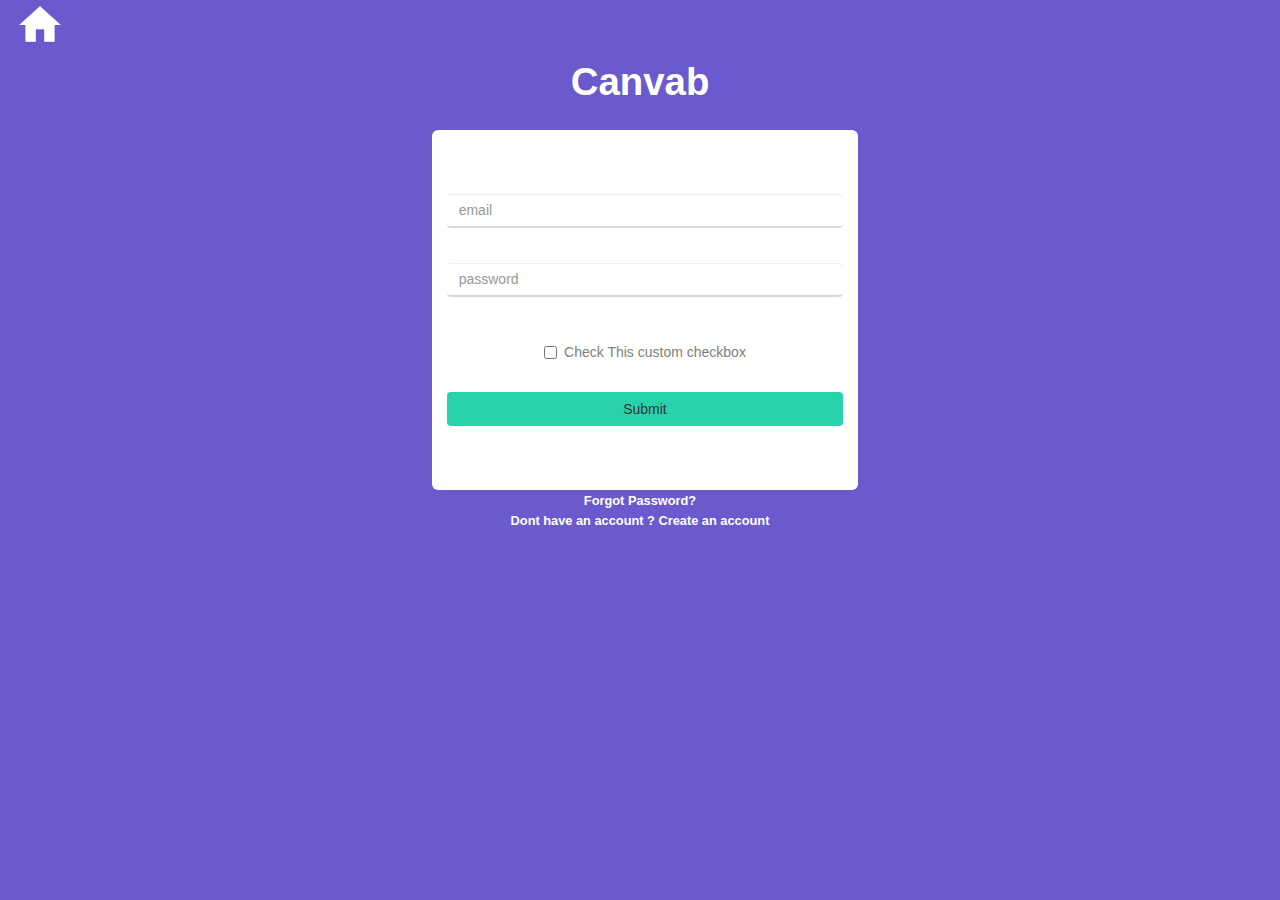
<file: index.html>
<!DOCTYPE html>
<html>
  <head>
  <link rel="stylesheet" href="style.css">
  <link rel="stylesheet" href="https://maxcdn.bootstrapcdn.com/bootstrap/3.3.7/css/bootstrap.min.css">
  <script src="https://ajax.googleapis.com/ajax/libs/jquery/3.3.1/jquery.min.js"></script>
  <script src="https://maxcdn.bootstrapcdn.com/bootstrap/3.3.7/js/bootstrap.min.js"></script>
  <link rel="stylesheet" href="https://fonts.googleapis.com/icon?family=Material+Icons">
  <meta name="viewport" content="width=device-width,height=device-height,initial-scale=1.0"/>
  </head>
  <body style="min-height: 100%">
  



   <!-- main div -->
   <div class="container-fluid main_div">
       <!-- top home icon -->
   <section>
   	<div class="row">
   	<div class = "col-sm-12">
   	<div >
   	<a style ="font-size: 50px; color: white" class="material-icons"  href ="home.html">home</a>
   	<a></a>
   	</div>
   	</div>
   	</div>


   </section>

       <!-- another section -->
    <section>
    	<div align="center" >
    	 <span style="color: white; font-weight: bold ; font-size:3vw;">Canvab</span> 
    	 </div>
       <br>
    </section>

<div class="col-xs-4"> </div>
     <!-- form section -->
    <section>
    	<div class="row">
          <div align="center" class =" col-xs-4 center-block f">
           <div class="form-group">
             
             <input type="email" class="form-control" placeholder="email" id="email">
            </div>
            <br>

             <div class="form-group">
             
             <input type="password" class="form-control" id="pwd" placeholder="password" name="pwd">
             </div>
             <br>
             <div class="checkbox">
             <label><input type="checkbox"> Check This custom checkbox</label>
             </div>
             <br>
             <button type="submit" class="btn btn-block btn-green">Submit</button>
    	</div>
        </div>

         <div align="center">
         <span style="color: black; font-weight: bold ; color:white; font-size:1vw;">Forgot Password?</span>
         </div>

         <div align="center">
         <span style="color: black; font-weight: bold ; color:white; font-size:1vw;">Dont have an account ? Create an account</span>
         </div>

    </section>

    <div class="col-xs-4"> </div>
    </div>
</body>
</html>
</file>
<file: style.css>
body {
  font: 14px;
}

a {
  color: #00B7FF;
}

.btn-green{
	  background-color: #28D3AB !important;
}

.section{

	padding-top: 50px;
	padding-bottom: 50px;
}

.main_div{
  height: auto !important; /* real browsers */
  min-height: 100vh;
  background-color: #6a5acd;
}

.f{
background-color: white; 
padding: 5%;
/*margin-top:5vw; */
/*margin-left: 30%; */
/*margin-right: 30%; */
/*margin-bottom: 3vw; */
border-radius: 6px;
/*max-width: 40%;*/
}

.form-control{
    border: none !important;
    border-bottom: 2px solid #d8d8d8 !important;
}

i
{
	color: white
}

label{
	color: grey
}


.button {
    background-color: #4CAF50;
    border: none;
    color: white;
    padding: 15px 32px;
    text-align: center;
    text-decoration: none;
    display: inline-block;
    font-size: 16px;
    margin: 4px 2px;
    cursor: pointer;
    border-radius: 10px
}

.navbar-nav li a {
	font-size: 100%
	color:white;
	text-decoration: none;
}
</file>
